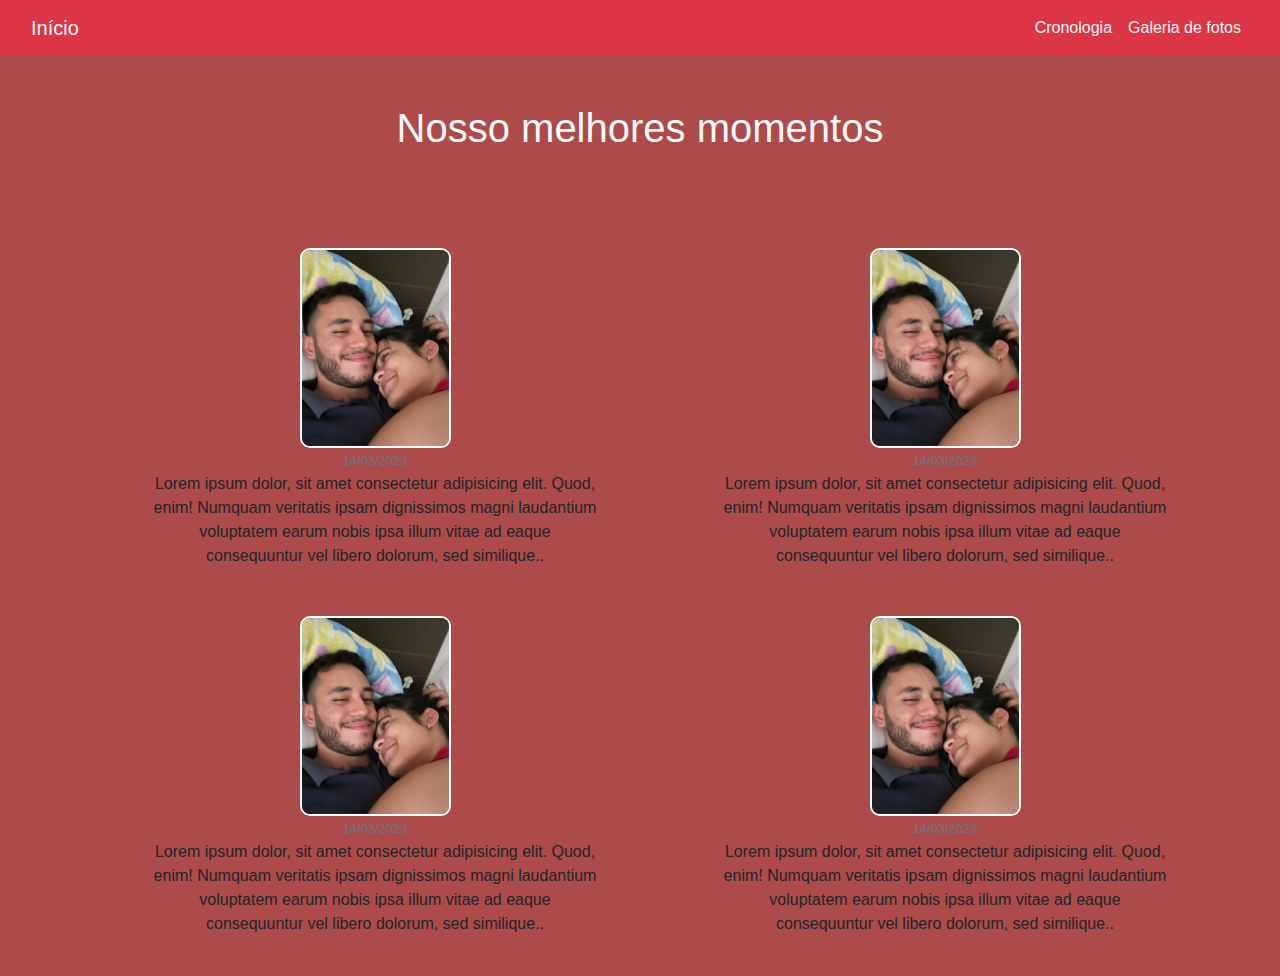
<file: cronologia.html>
<!DOCTYPE html>
<html lang="pt-br">
  <head>
    <meta charset="UTF-8" />
    <meta http-equiv="X-UA-Compatible" content="IE=edge" />
    <meta name="viewport" content="width=device-width, initial-scale=1.0" />
    <link
      rel="stylesheet"
      href="https://stackpath.bootstrapcdn.com/bootstrap/4.5.2/css/bootstrap.min.css"
    />
    <link rel="stylesheet" href="css/style.css" />

    <title>Lorena</title>
  </head>
  <body>
    <!-- Navbar -->
    <nav
      class="navbar navbar-expand-lg bg-danger"
    >
      <div class="container-fluid">
        <a class="navbar-brand text-light" href="index.html">Início</a>
        <button
          class="navbar-toggler"
          type="button"
          data-bs-toggle="collapse"
          data-bs-target="#navbarNav"
          aria-controls="navbarNav"
          aria-expanded="false"
          aria-label="Toggle navigation"
        >
          <span class="navbar-toggler-icon"></span>
        </button>
        <div
          class="collapse navbar-collapse justify-content-end"
          id="navbarNav"
        >
          <ul class="navbar-nav">
            <li class="nav-item">
              <a class="nav-link active text-light" aria-current="page" href="cronologia.html">Cronologia</a>
            </li>
            <li class="nav-item">
              <a class="nav-link text-light" href="#">Galeria de fotos</a>
            </li>
          </ul>
        </div>
      </div>
    </nav>

    <div class="container text-center">
      <h1 class="mb-4 p-5 text-light">Nosso melhores momentos</h1>
      <div class="row">
        <div class="col-md-6">
          <ul class="timeline">
            <li class="timeline-item p-4">
              <div class="timeline-badge">
                <img
                  src="assets/imgs/image1.jpeg"
                  class="img-fluid"
                  style="max-width: 100%; max-height: 200px"
                  alt="Imagem do Evento 1"
                />
              </div>

              <div class="timeline-panel">
                <div class="timeline-heading">
                  <p>
                    <small class="text-muted"
                      ><i class="glyphicon glyphicon-time"></i>
                      14/03/2023</small
                    >
                  </p>
                </div>
                <div class="timeline-body">
                  <p>
                    Lorem ipsum dolor, sit amet consectetur adipisicing elit.
                    Quod, enim! Numquam veritatis ipsam dignissimos magni
                    laudantium voluptatem earum nobis ipsa illum vitae ad eaque
                    consequuntur vel libero dolorum, sed similique..
                  </p>
                </div>
              </div>
            </li>
            <li class="timeline-item p-4">
              <div class="timeline-badge">
                <img
                  src="assets/imgs/image1.jpeg"
                  class="img-fluid"
                  style="max-width: 100%; max-height: 200px"
                  alt="Imagem do Evento 1"
                />
              </div>

              <div class="timeline-panel">
                <div class="timeline-heading">
                  <p>
                    <small class="text-muted"
                      ><i class="glyphicon glyphicon-time"></i>
                      14/03/2023</small
                    >
                  </p>
                </div>
                <div class="timeline-body">
                  <p>
                    Lorem ipsum dolor, sit amet consectetur adipisicing elit.
                    Quod, enim! Numquam veritatis ipsam dignissimos magni
                    laudantium voluptatem earum nobis ipsa illum vitae ad eaque
                    consequuntur vel libero dolorum, sed similique..
                  </p>
                </div>
              </div>
            </li>
          </ul>
        </div>
        <div class="col-md-6">
          <ul class="timeline">
            <li class="timeline-item p-4">
              <div class="timeline-badge">
                <img
                  src="assets/imgs/image1.jpeg"
                  class="img-fluid"
                  style="max-width: 100%; max-height: 200px"
                  alt="Imagem do Evento 1"
                />
              </div>

              <div class="timeline-panel">
                <div class="timeline-heading">
                  <p>
                    <small class="text-muted"
                      ><i class="glyphicon glyphicon-time"></i>
                      14/03/2023</small
                    >
                  </p>
                </div>
                <div class="timeline-body">
                  <p>
                    Lorem ipsum dolor, sit amet consectetur adipisicing elit.
                    Quod, enim! Numquam veritatis ipsam dignissimos magni
                    laudantium voluptatem earum nobis ipsa illum vitae ad eaque
                    consequuntur vel libero dolorum, sed similique..
                  </p>
                </div>
              </div>
            </li>
            <li class="timeline-item p-4">
              <div class="timeline-badge">
                <img
                  src="assets/imgs/image1.jpeg"
                  class="img-fluid"
                  style="max-width: 100%; max-height: 200px"
                  alt="Imagem do Evento 1"
                />
              </div>

              <div class="timeline-panel">
                <div class="timeline-heading">
                  <p>
                    <small class="text-muted"
                      ><i class="glyphicon glyphicon-time"></i>
                      14/03/2023</small
                    >
                  </p>
                </div>
                <div class="timeline-body">
                  <p>
                    Lorem ipsum dolor, sit amet consectetur adipisicing elit.
                    Quod, enim! Numquam veritatis ipsam dignissimos magni
                    laudantium voluptatem earum nobis ipsa illum vitae ad eaque
                    consequuntur vel libero dolorum, sed similique..
                  </p>
                </div>
              </div>
            </li>
          </ul>
        </div>
      </div>
    </div>
    <script src="https://code.jquery.com/jquery-3.5.1.slim.min.js"></script>
    <script src="https://stackpath.bootstrapcdn.com/bootstrap/4.5.2/js/bootstrap.min.js"></script>
  </body>
</html>
</file>
<file: css/style.css>
html, body {
  margin: 0;
  padding: 0;
  overflow-x: hidden;
}

body {
  background: url("https://picsum.photos/id/1069/1920/1080") no-repeat center
    center fixed;
  background-size: cover;
  background: #8b0000b4;
  
}

@media (max-width: 767px) {
  /* adiciona regra CSS para dispositivos móveis com largura menor que 768px */
  body {
    overflow-x: hidden;
  }
}

p {
  margin: 0;
}

ul {
  list-style: none;
}

ul.timeline img {
  border: 2px solid #fff; /* adicionar borda branca */
  border-radius: 10px; /* arredondar os cantos da imagem */
}
.photo-grid {
  display: grid;
  grid-template-columns: repeat(auto-fit, minmax(250px, 1fr));
  grid-gap: 10px;
  padding: 50px;
}

.photo-grid img {
  width: 100%;
  height: 100%;
  object-fit: cover;
  opacity: 0.8;
  transition: opacity 0.2s ease-in-out;
  border: 4px solid #fff;
  border-radius: 10px;
}

.photo-grid img:hover {
  opacity: 1;
}

#video-description {
  text-align: center;
  margin-top: 20px;
  font-size: 1.5rem;
  font-weight: bold;
  color: #fff;
}

#video-description span {
  color: #ff69b4;
}

/* cards-texto-e-musica */

.main {
  background-color: white;
  padding: 1em;
  padding-bottom: 1.1em;
  border-radius: 15px;
  margin: 1em;
}

.loader {
  display: flex;
  flex-direction: row;
  height: 4em;
  padding-left: 1em;
  padding-right: 1em;
  transform: rotate(180deg);
  justify-content: right;
  border-radius: 10px;
  transition: 0.4s ease-in-out;
}

.loader:hover {
  cursor: pointer;
  background-color: lightgray;
}

.currentplaying {
  display: flex;
  margin: 1em;
  text-align: center;
}

.spotify {
  width: 50px;
  height: 50px;
  margin-right: 0.6em;
}

.heading {
  color: black;
  font-size: 1.1em;
  font-weight: bold;
  align-self: center;
}

.loading {
  display: flex;
  margin-top: 1em;
  margin-left: 0.3em;
}

.load {
  width: 2px;
  height: 33px;
  background-color: limegreen;
  animation: 1s move6 infinite;
  border-radius: 5px;
  margin: 0.1em;
}

.load:nth-child(1) {
  animation-delay: 0.2s;
}

.load:nth-child(2) {
  animation-delay: 0.4s;
}

.load:nth-child(3) {
  animation-delay: 0.6s;
}

.play {
  position: relative;
  left: 0.35em;
  height: 1.6em;
  width: 1.6em;
  clip-path: polygon(50% 50%, 100% 50%, 75% 6.6%);
  background-color: black;
  transform: rotate(-90deg);
  align-self: center;
  margin-top: 0.7em;
  justify-self: center;
}

.albumcover {
  position: relative;
  margin-right: 1em;
  height: 40px;
  width: 40px;
  background-color: rgb(233, 232, 232);
  align-self: center;
  border-radius: 5px;
}

.albumcover img {
  height: 40px;
  width: 40px;
  border-radius: 5px;
  position: relative;
  transform: rotate(180deg);
}

.song {
  position: relative;
  transform: rotate(180deg);
  margin-right: 1em;
  color: black;
  align-self: center;
}

.artist {
  font-size: 0.6em;
}

@keyframes move6 {
  0% {
    height: 0.2em;
  }

  25% {
    height: 0.7em;
  }

  50% {
    height: 1.5em;
  }

  100% {
    height: 0.2em;
  }
}

.page {
  position: relative;
  box-sizing: border-box;
  font-family: cursive;
  font-size: 20px;
  border-radius: 10px;
  background: #fff;
  background-image: linear-gradient(#f5f5f0 1.1rem, #ccc 1.2rem);
  background-size: 100% 1.2rem;
  line-height: 1.2rem;
  padding: 1.4rem 0.5rem 0.3rem 4.5rem;
}

.page::before,
.page::after {
  position: absolute;
  content: "";
  bottom: 10px;
  width: 40%;
  height: 10px;
  box-shadow: 0 5px 14px rgba(0, 0, 0, 0.7);
  z-index: -1;
  transition: all 0.3s ease;
}

.page::before {
  left: 15px;
  transform: skew(-5deg) rotate(-5deg);
}

.page::after {
  right: 15px;
  transform: skew(5deg) rotate(5deg);
}

.page:hover::before,
.page:hover::after {
  box-shadow: 0 2px 14px rgba(0, 0, 0, 0.4);
}

.margin {
  position: absolute;
  border-left: 1px solid #d88;
  height: 100%;
  left: 3.3rem;
  top: 0;
}

.page p {
  margin: 0;
  text-indent: 1rem;
  padding-bottom: 1.2rem;
  color: black;
  line-height: 20px;
}

/* lugar-motivo */

.hidden {
  opacity: 0;
}
.console-container {
  font-family: Khula;
  font-size: 1em;
  text-align: center;
  width: 600px;
  display: flex;
  color: black;
  top: 0;
  bottom: 0;
  left: 0;
  right: 0;
  margin: auto;
}
.console-underscore {
  display: inline-block;
  position: relative;
  top: -0.14em;
  left: 10px;
}


.video-container {
  background-image: url('cnos4.jpeg');
  background-size: cover;
  background-position: center;
}
</file>
